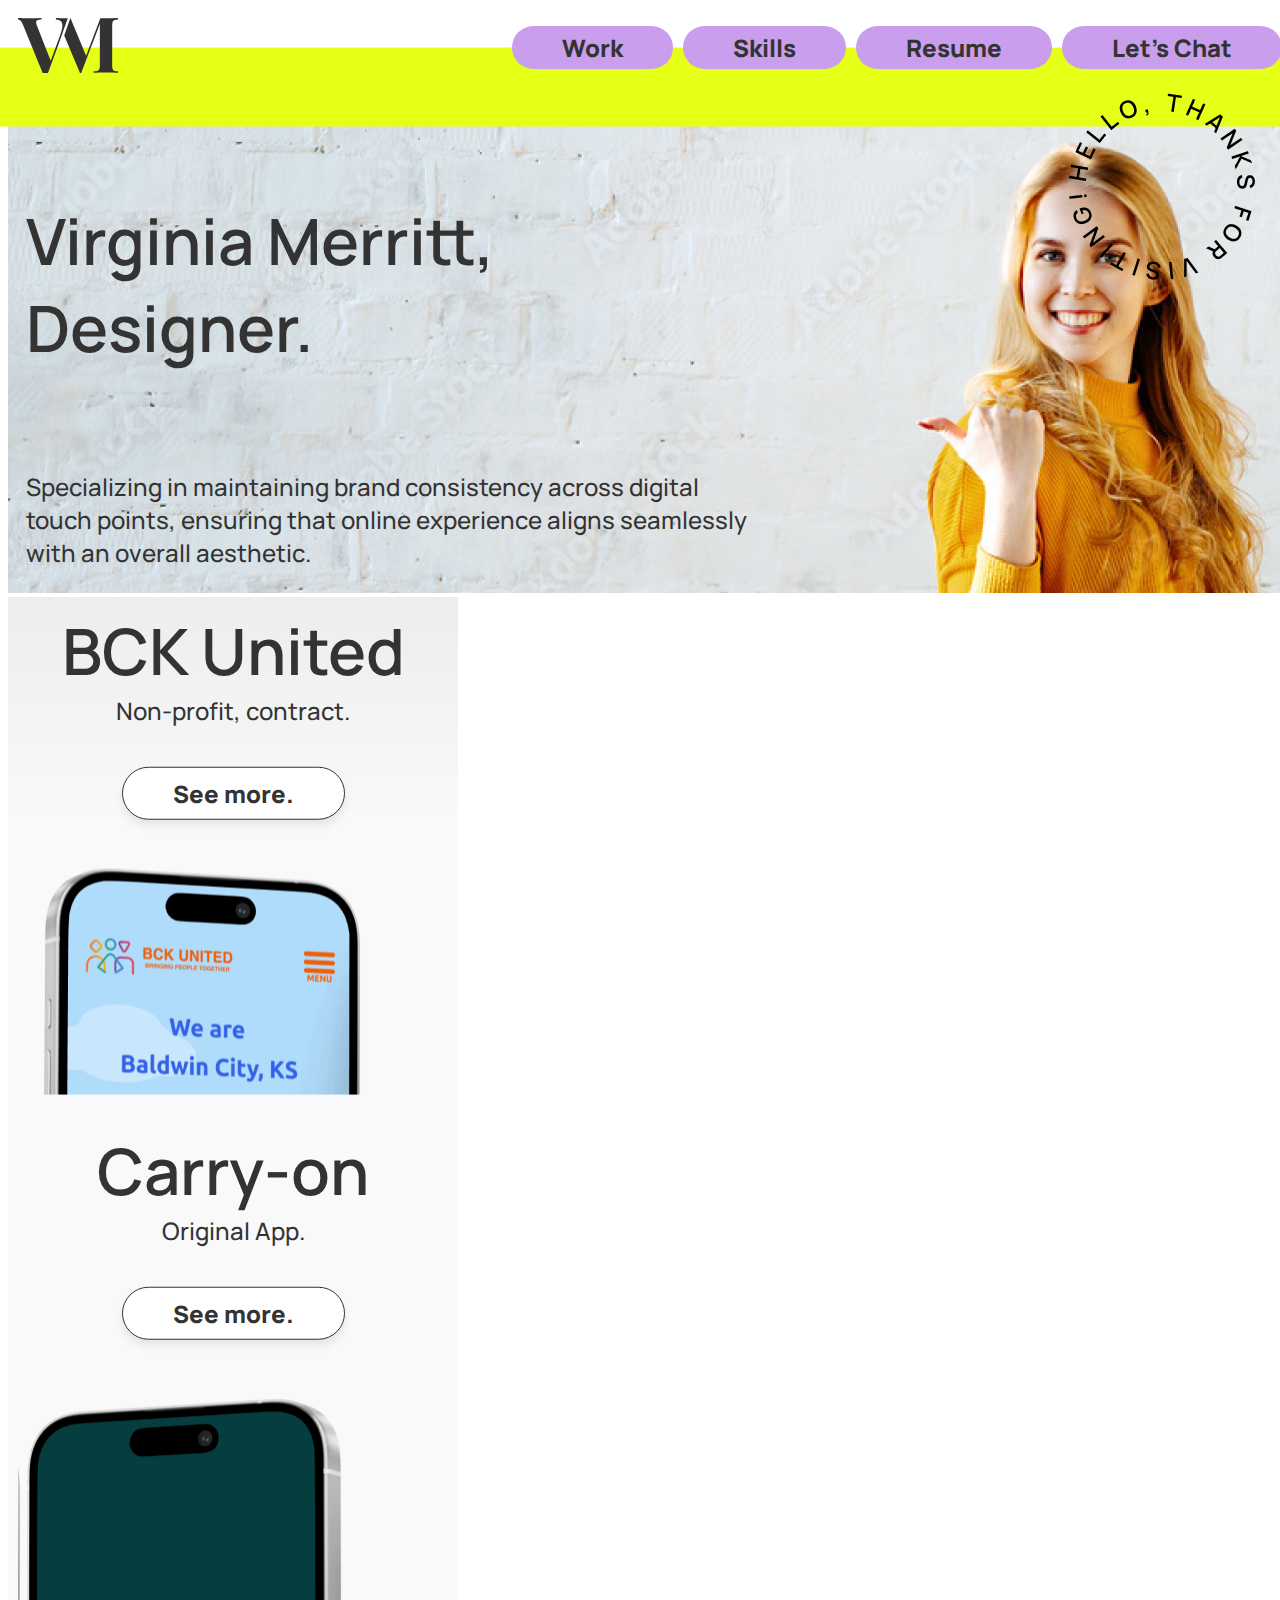
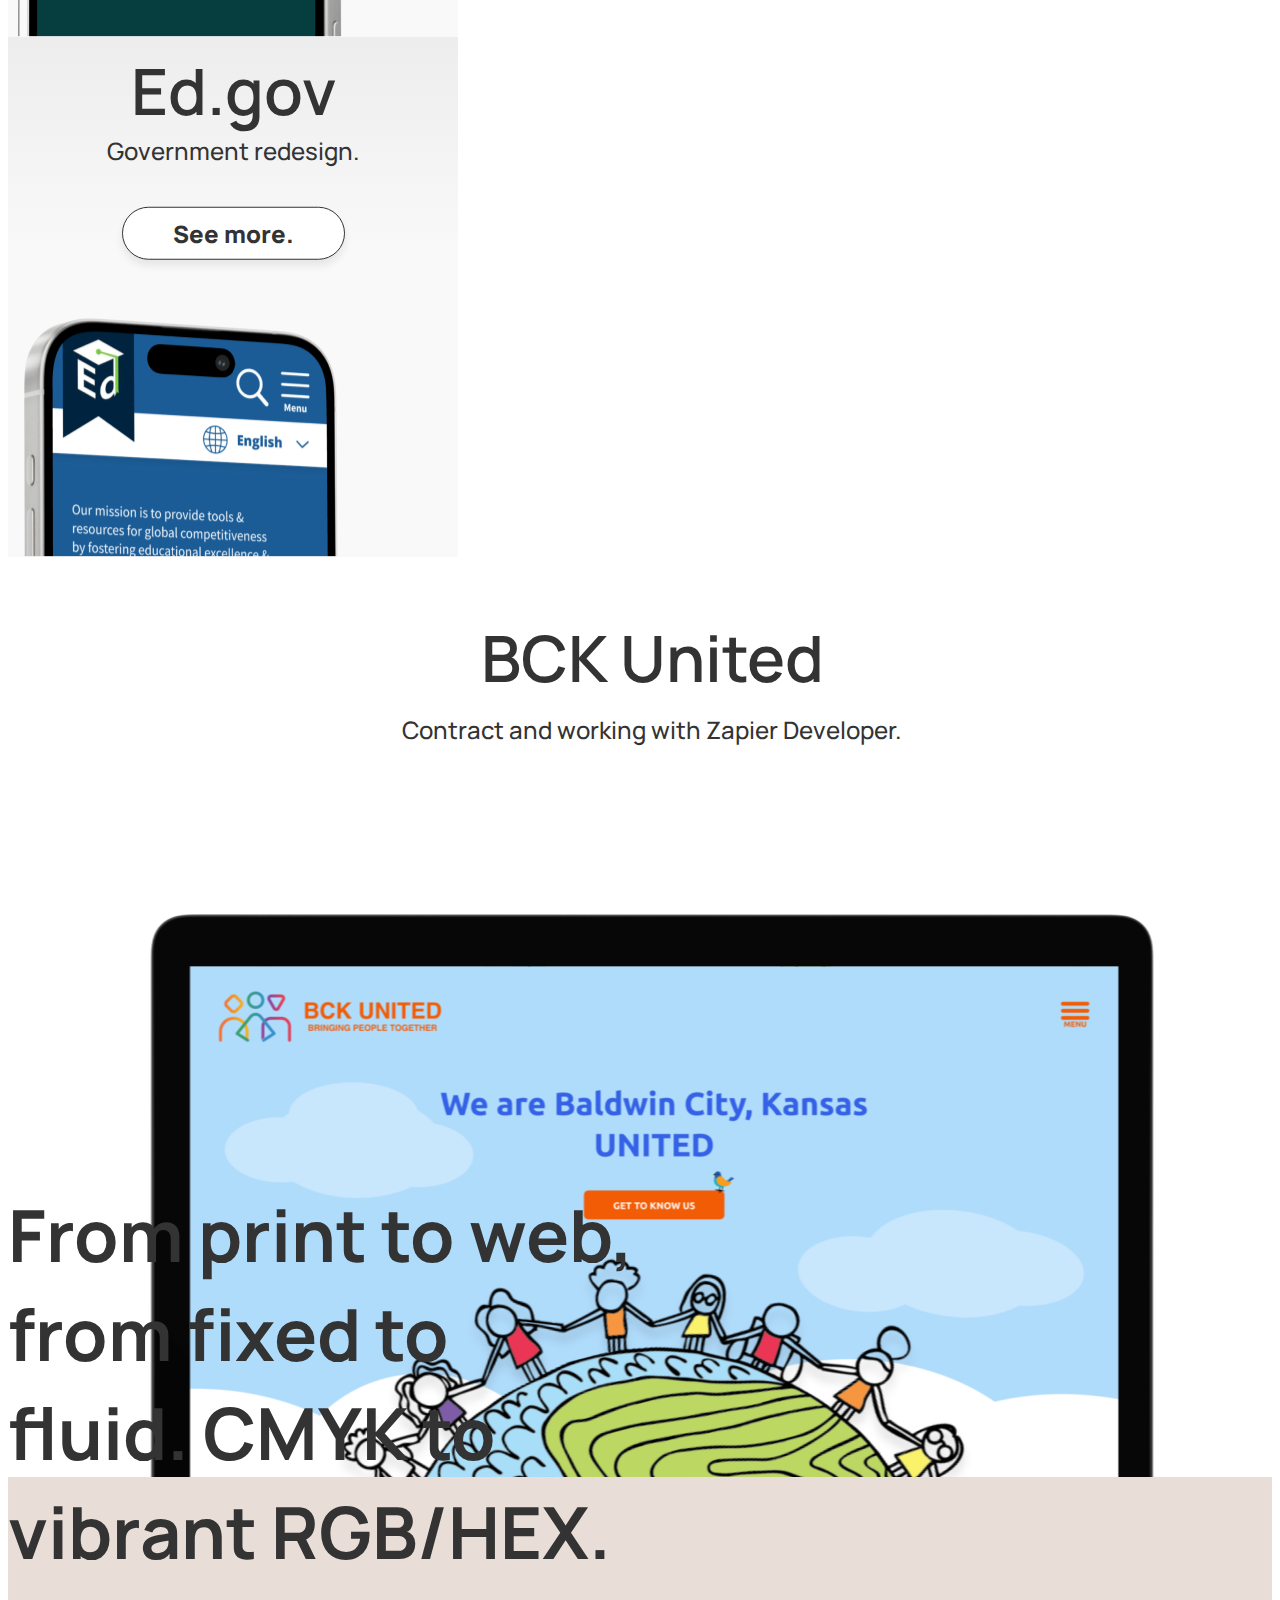
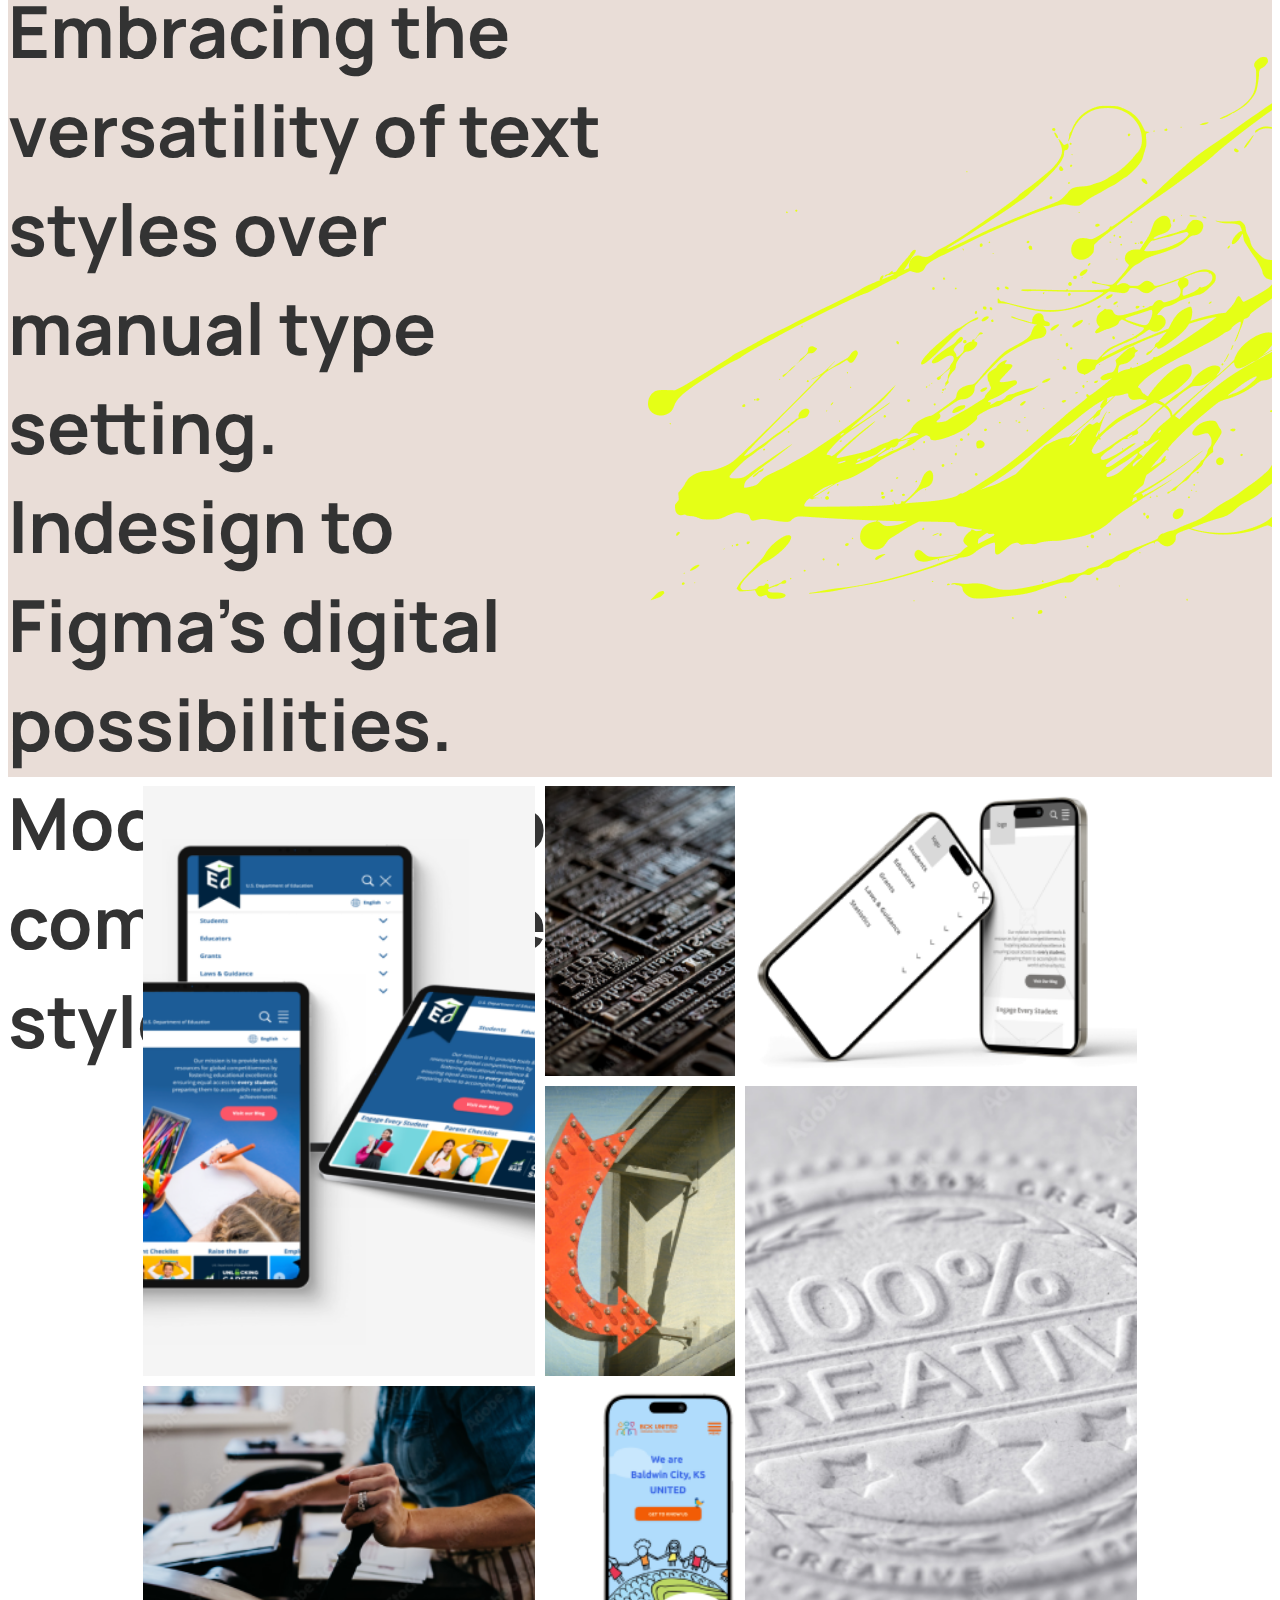
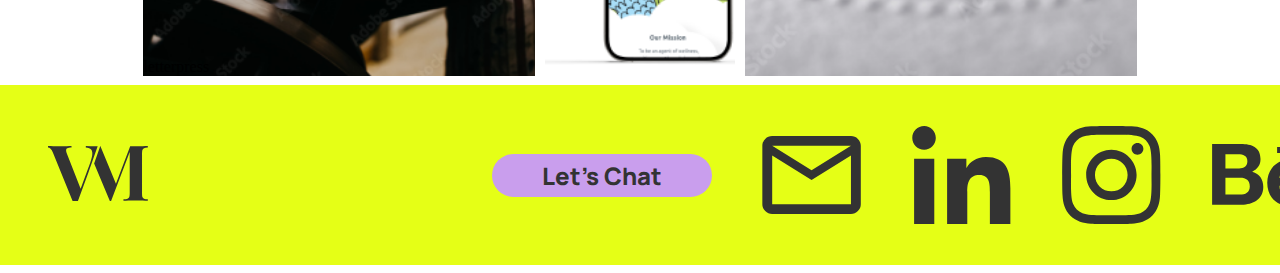
<file: index.html>
<!DOCTYPE html>
<html lang="en">

<head>
    <link href="./style.css" type="text/css" rel="stylesheet">
    <title>Virginia Merritt Portfolio</title>
    <link rel="preconnect" href="https://fonts.googleapis.com">
<link rel="preconnect" href="https://fonts.gstatic.com" crossorigin>
<link href="https://fonts.googleapis.com/css2?family=Manrope:wght@800&display=swap" rel="stylesheet">
<link rel="preconnect" href="https://fonts.googleapis.com">
<link rel="preconnect" href="https://fonts.gstatic.com" crossorigin>
<link href="https://fonts.googleapis.com/css2?family=Manrope:wght@500;800&display=swap" rel="stylesheet">
<link rel="preconnect" href="https://fonts.googleapis.com">
<link rel="preconnect" href="https://fonts.gstatic.com" crossorigin>
<link href="https://fonts.googleapis.com/css2?family=Manrope:wght@400;500;800&display=swap" rel="stylesheet">

</head>

<body>
   
    <nav id="navBar">
        <a href="index.html">
          <img src="HeaderLogo.svg" alt="Virginia Merritt Logo">
        </a>
        <a href="myWork.html">Work</a>
        <a href="mySkills.html">Skills</a>
        <a href="navbuttons">Resume</a>
        <a href="navbuttons">Let's Chat</a>
        <div class="rectangle2"></div>
    </nav>

    <section id="heroSection">
        <img src="heroImg.png" alt="Hero Image">

        <div class="helloCircle">
            <img src="Hello Circle.png" alt="Hello Circle">
        </div>
        <div class="Herotext">
        <h1>
            Virginia Merritt, Designer.
        </h1>
        <p>
            Specializing in maintaining brand consistency across digital touch points, ensuring that online experience aligns seamlessly with an overall aesthetic.
        </p>
        </div>
    </section>

    <section id="casestudycards">

<div class="container">
    <div class="card" id="BCKUnited">
        <h1>BCK United</h1>
        <p>Non-profit, contract.</p>
        <button>See more.</button>
        <img src="iPhone 15 BCK Mockup.png" alt="BCK iPhone Mockup">
    </div>
    
    <div class="card" id="Carry-on">
        <h1>Carry-on</h1>
        <p>Original App.</p>
        <button>See more.</button>
        <img src="iPhone 15 Carry-on Mockup.png" alt="iPhone Carry-on">
    </div>

    <div class="card" id="Edgov">
        <h1>Ed.gov</h1>
        <p>Government redesign.</p>
        <button>See more.</button>
        <img src="iPhone 15 Ed.gov Mockup.png" alt="iPhone 15 Ed.gov Mockup">
    </div>
</div>

    </section>

    <section id="BCKHighlight">
        <h1>BCK United </h1>
        <h2>Contract and working with Zapier Developer.</h2>

        <img src="MacBook BCK Mockup.png " alt="MackBook BCK Mockup">
    </section>

    <section id="FromPrintToWeb">
        <div class="textbox-container">
            <div class="from print to web">
            <h2>From print to web, from fixed to<br />
                fluid. CMYK to vibrant RGB/HEX.<br />
                Embracing the versatility of text<br />
                styles over manual type setting.<br />
                Indesign to Figma's digital<br />
                possibilities. Mood boards to<br />
                comprehensive style guides.</h2>
        </div>
        </div>

        <img src="Ink Spot Home Page.png" alt="Ink Spot">
    </section>
       

    <section id="categoryGrid">
        <div id="edGov" class="categoryGridArea">
        </div>
        <div id="typesetting" class="categoryGridArea">
        </div>
        <div id="wireframe" class="categoryGridArea">
        </div>
        <div id="sign" class="categoryGridArea">
        </div>
        <div id="deboss" class="categoryGridArea">
        </div>
        <div id="letterpress" class="categoryGridArea">
            <div>letterpress</div>
        </div> 
        <div id="BCKiphone" class="categoryGridArea">
        </div> 
    </section>


  <footer id="footerbar">
    <a href="footerbuttons">
      <img src="FooterLogo.svg" alt="Virginia Merritt Small Logo">
    </a>
    <a href="footerbutton">Let's Chat</a>
    <img src="Email.svg" alt="Email">
    <img src="LinkedIn.svg" alt="LinkedIn">
    <img src="instagram.svg" alt="instagram">
    <img src="Behance.svg" alt="Behance">
    <div class="rectanglefooter"></div>
  </footer>

</body>

</html>
</file>
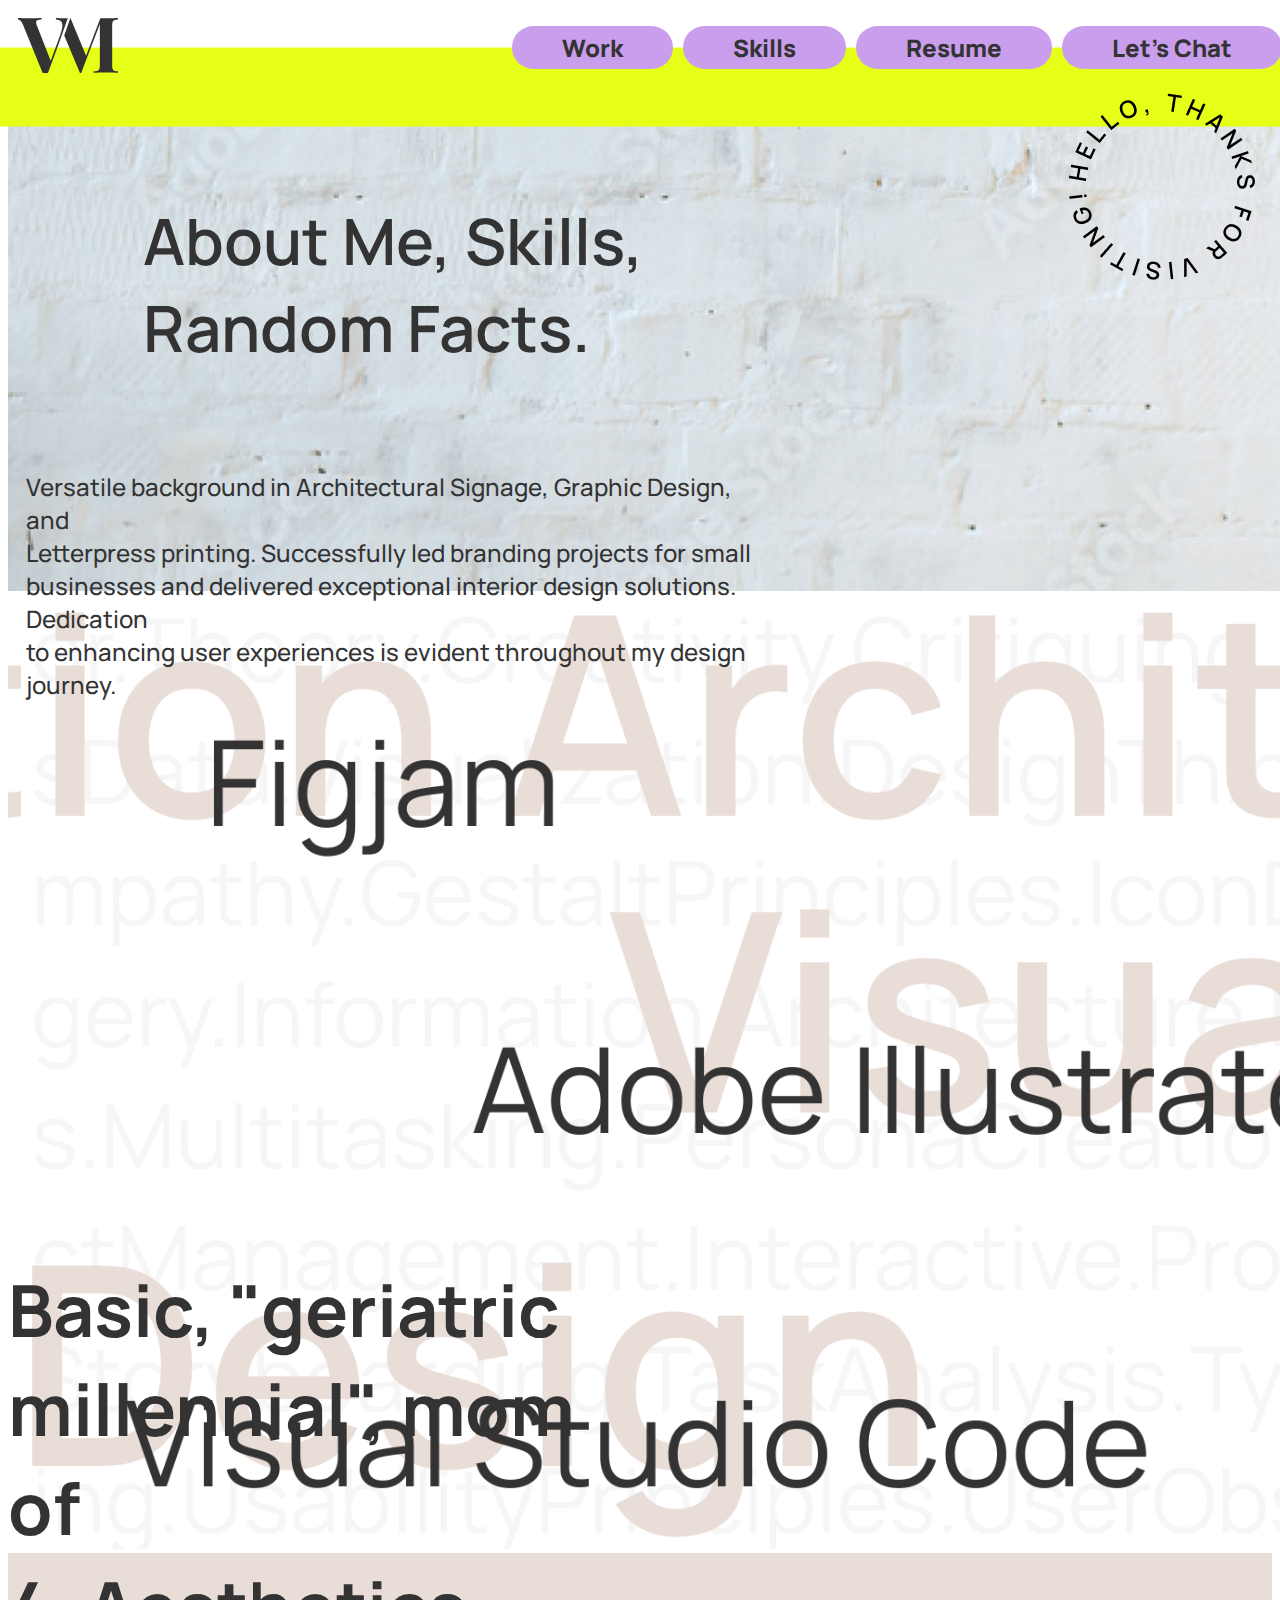
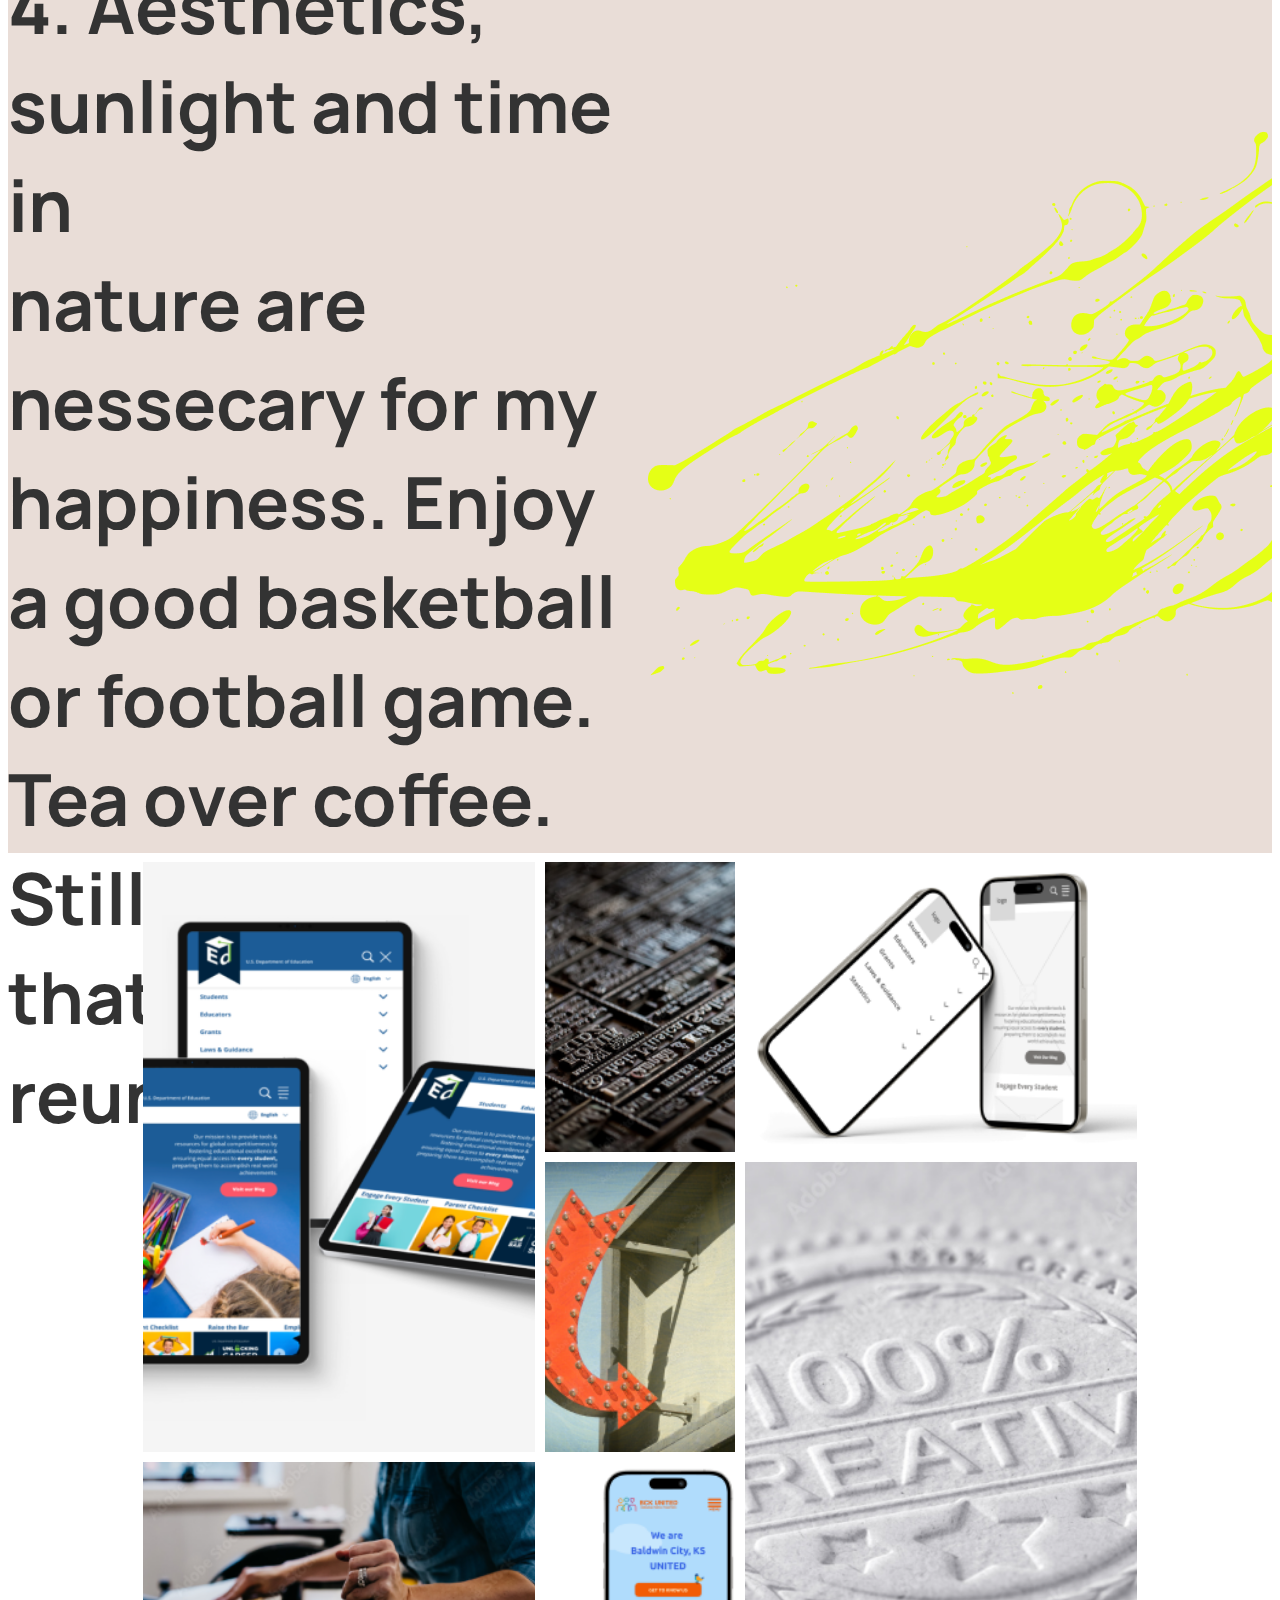
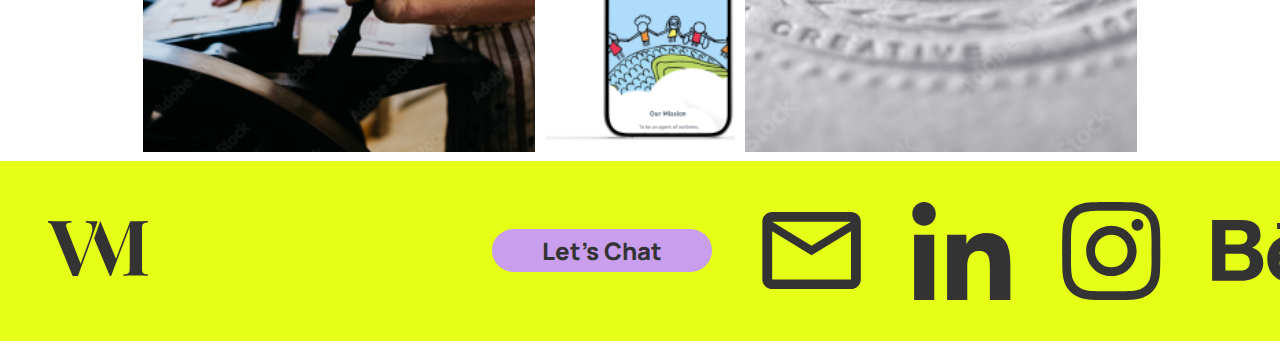
<file: mySkills.html>
<!DOCTYPE html>
<html lang="en">

<head>
    <link href="./style.css" type="text/css" rel="stylesheet">
    <title>Virginia Merritt Portfolio My Skills</title>
    <link rel="preconnect" href="https://fonts.googleapis.com">
<link rel="preconnect" href="https://fonts.gstatic.com" crossorigin>
<link href="https://fonts.googleapis.com/css2?family=Manrope:wght@800&display=swap" rel="stylesheet">
<link rel="preconnect" href="https://fonts.googleapis.com">
<link rel="preconnect" href="https://fonts.gstatic.com" crossorigin>
<link href="https://fonts.googleapis.com/css2?family=Manrope:wght@500;800&display=swap" rel="stylesheet">
<link rel="preconnect" href="https://fonts.googleapis.com">
<link rel="preconnect" href="https://fonts.gstatic.com" crossorigin>
<link href="https://fonts.googleapis.com/css2?family=Manrope:wght@400;500;800&display=swap" rel="stylesheet">

</head>

<body>
   
    <nav id="navBar">
        <a href="index.html">
          <img src="HeaderLogo.svg" alt="Virginia Merritt Logo">
        </a>
        <a href="myWork.html">Work</a>
        <a href="mySkills.html">Skills</a>
        <a href="navbuttons">Resume</a>
        <a href="navbuttons">Let's Chat</a>
        <div class="rectangle2"></div>
    </nav>

    <section id="heroSection">
        <img src="My Skills hero img.png" alt="My Skills Hero Image">

        <div class="helloCircle">
            <img src="Hello Circle.png" alt="Hello Circle">
        </div>
        <div class="Herotext">
        <h1>
            About Me, Skills,<br />
            Random Facts.<br />
        </h1>
        <p>
            Versatile background in Architectural Signage, Graphic Design, and<br />
            Letterpress printing. Successfully led branding projects for small<br />
            businesses and delivered exceptional interior design solutions. Dedication<br />
            to enhancing user experiences is evident throughout my design journey.<br />
        </p>
        </div>
    </section>

     <!--  My UX Skills section coded using CSS flex -->
    <section id="MySkills">
        <img src="MySkills.png" alt="MySkills">

    </section>

    <section id="FromPrintToWeb">
        <div class="textbox-container">
            <div class="from print to web">
            <h2>Basic, "geriatric millennial", mom of<br />
                4. Aesthetics, sunlight and time in<br />
                nature are nessecary for my<br />
                happiness. Enjoy a good basketball<br />
                or football game. Tea over coffee.<br />
                Still waiting for that *NSYNC<br />
                reunion...</h2>
        </div>
        </div>

        <img src="Ink Spot Home Page.png" alt="Ink Spot">
    </section>
       

    <section id="categoryGrid">
        <div id="edGov" class="categoryGridArea">
        </div>
        <div id="typesetting" class="categoryGridArea">
        </div>
        <div id="wireframe" class="categoryGridArea">
        </div>
        <div id="sign" class="categoryGridArea">
        </div>
        <div id="deboss" class="categoryGridArea">
        </div>
        <div id="letterpress" class="categoryGridArea">
            <div>letterpress</div>
        </div> 
        <div id="BCKiphone" class="categoryGridArea">
        </div> 
    </section>


  <footer id="footerbar">
    <a href="footerbuttons">
      <img src="FooterLogo.svg" alt="Virginia Merritt Small Logo">
    </a>
    <a href="footerbutton">Let's Chat</a>
    <img src="Email.svg" alt="Email">
    <img src="LinkedIn.svg" alt="LinkedIn">
    <img src="instagram.svg" alt="instagram">
    <img src="Behance.svg" alt="Behance">
    <div class="rectanglefooter"></div>
  </footer>

</body>

</html>
</file>
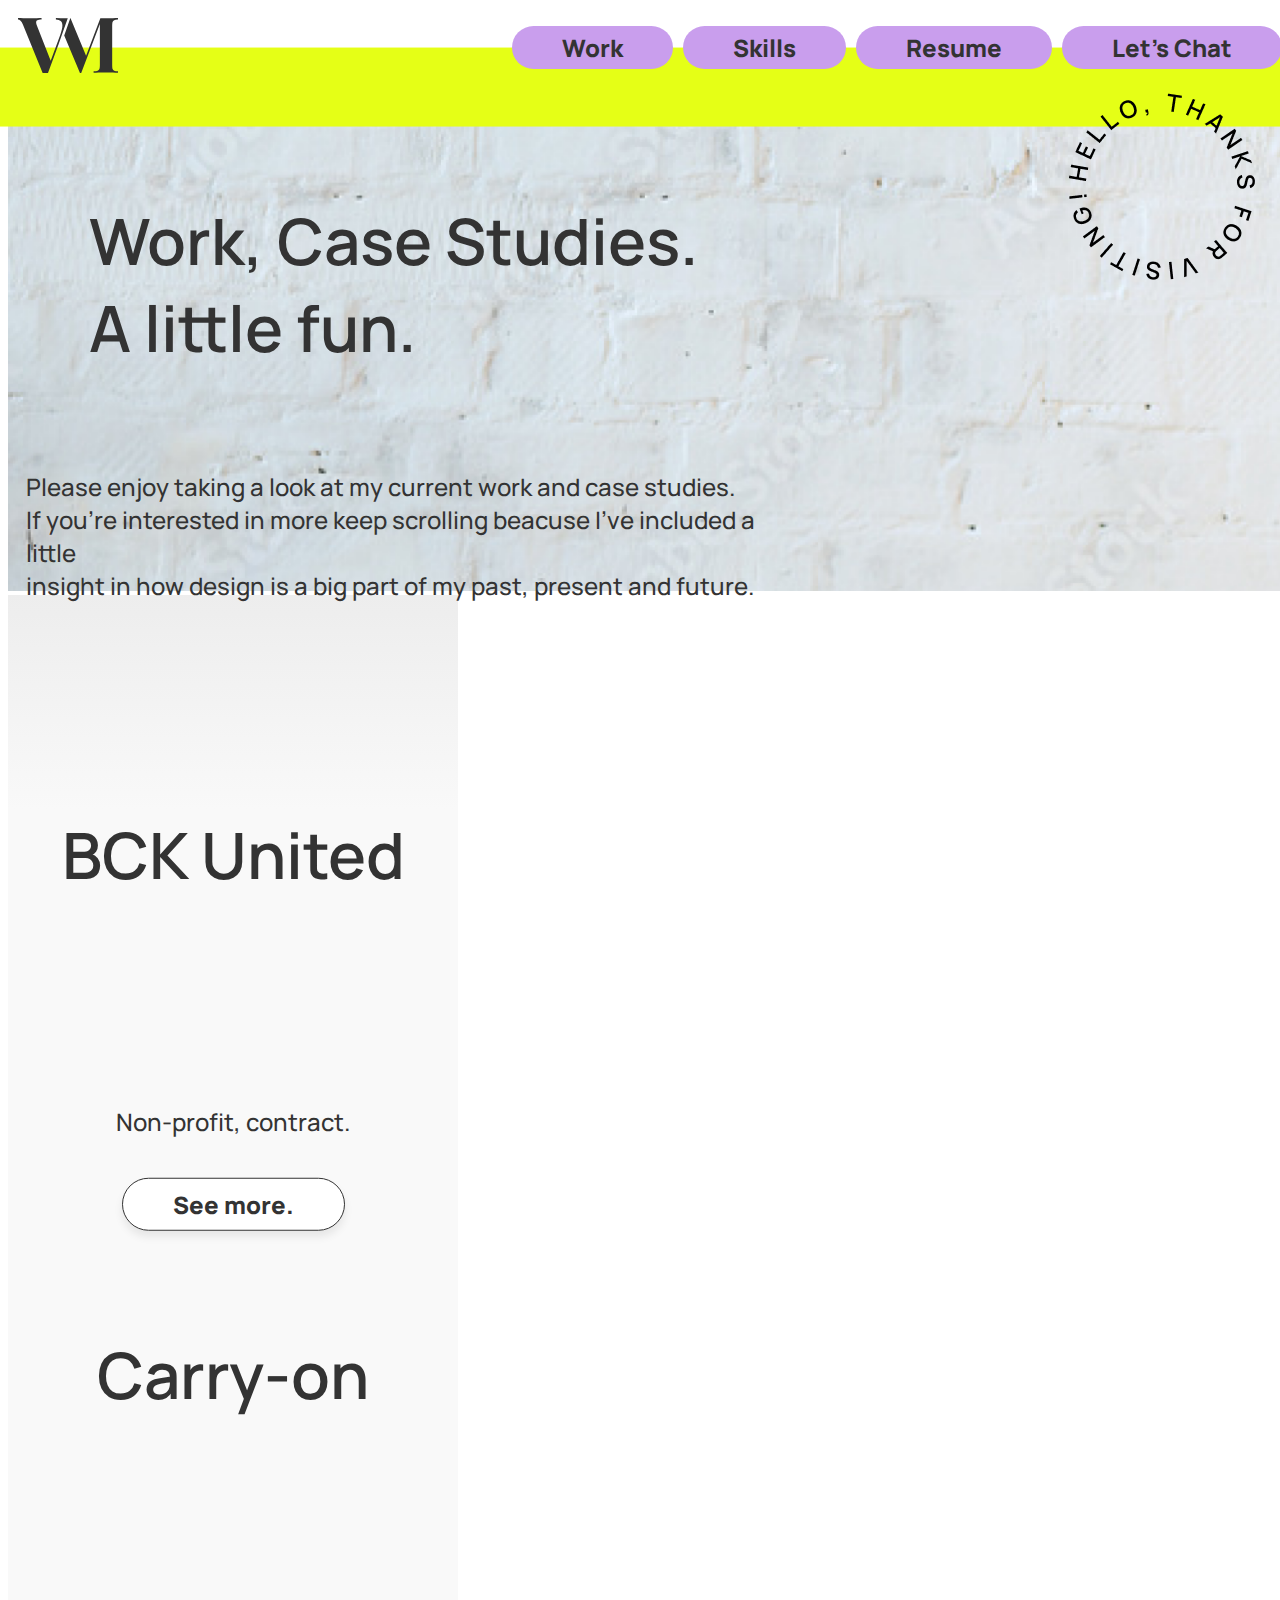
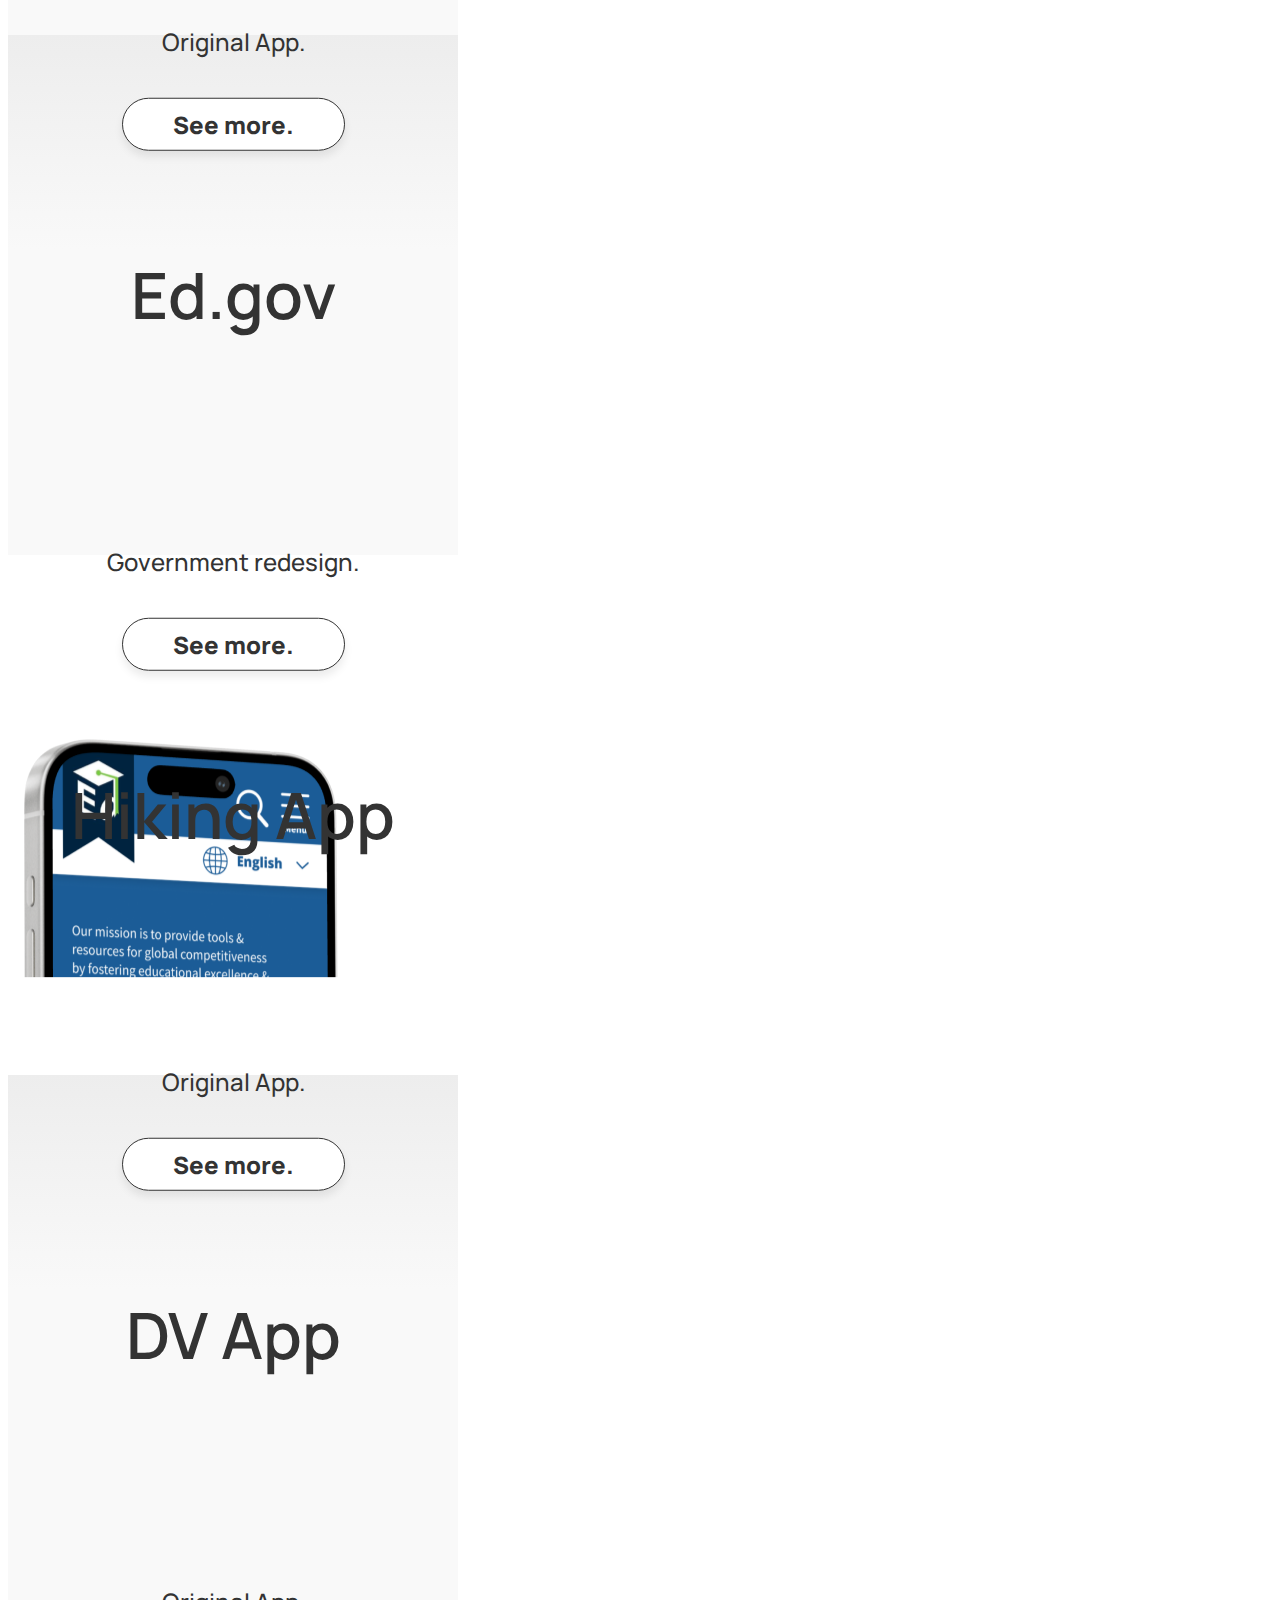
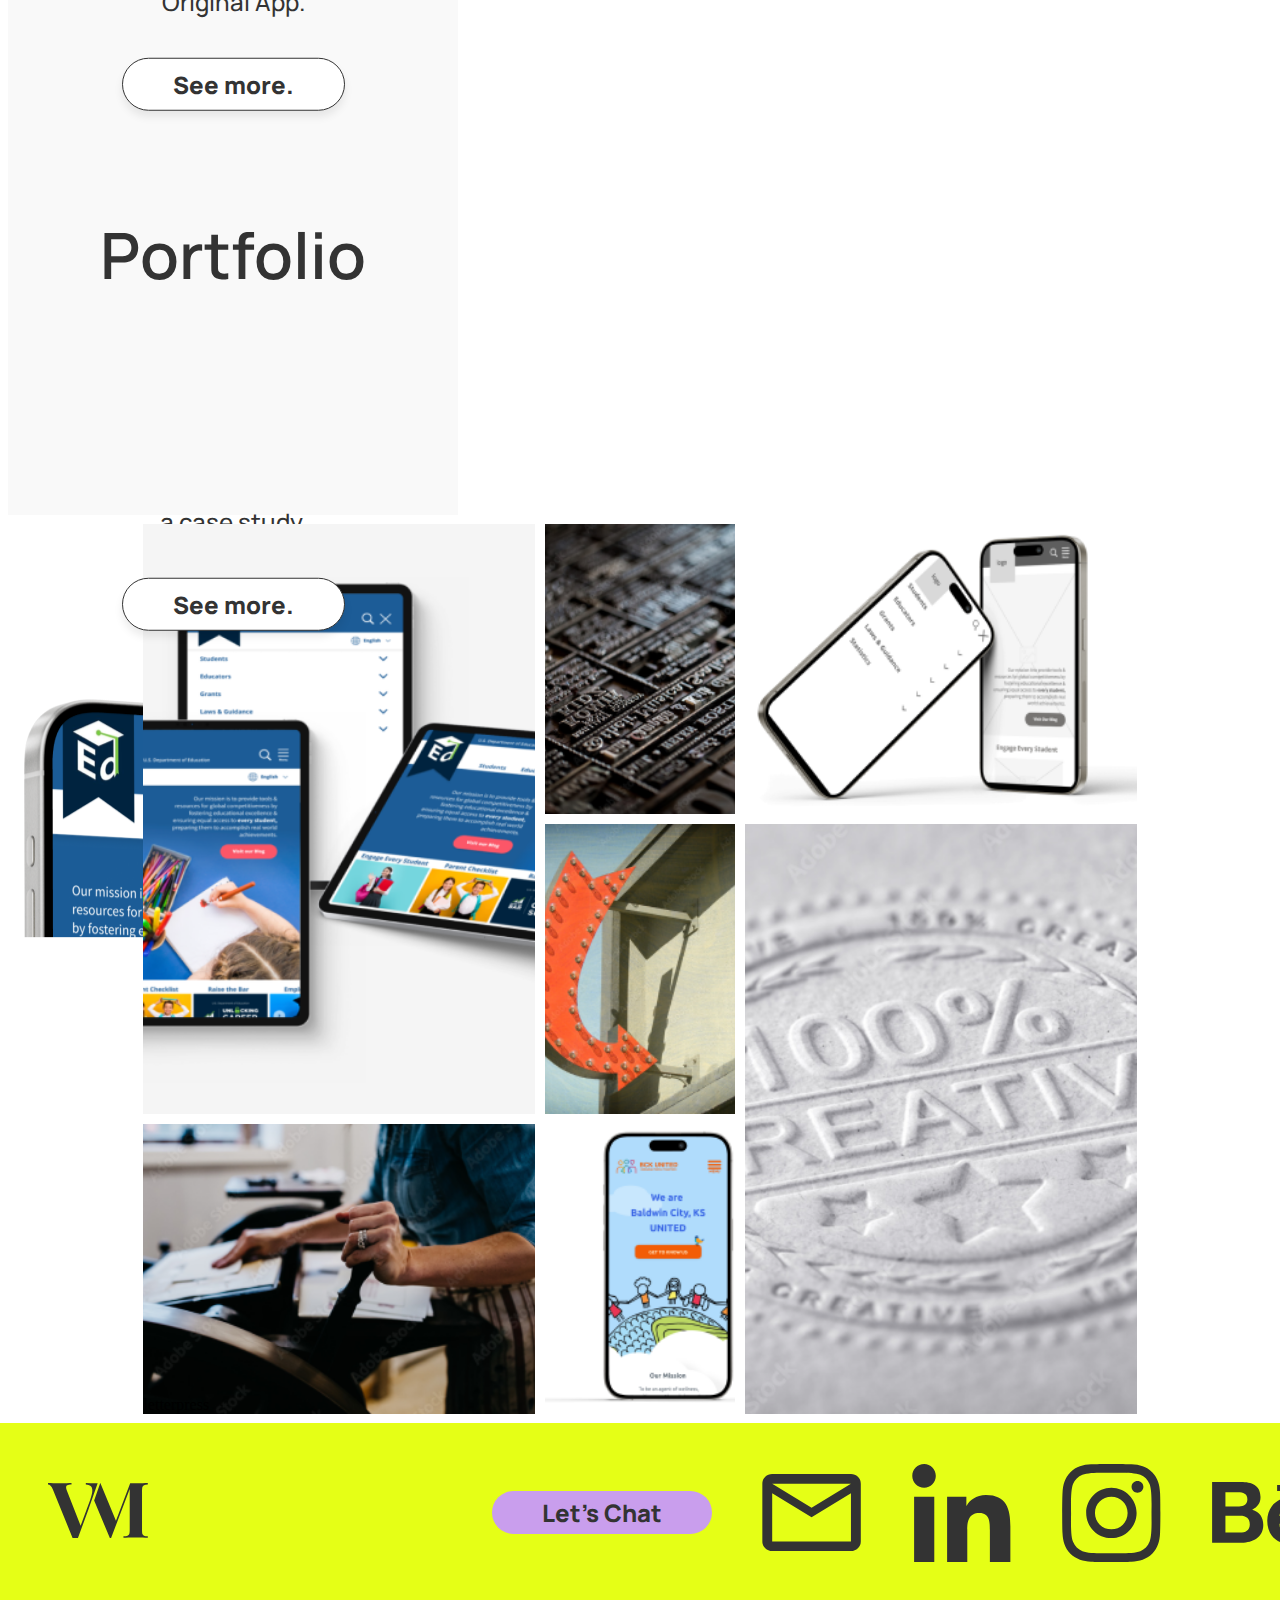
<file: myWork.html>
<!DOCTYPE html>
<html lang="en">

<head>
    <link href="./style.css" type="text/css" rel="stylesheet">
    <title>Virginia Merritt Portfolio My Skills</title>
    <link rel="preconnect" href="https://fonts.googleapis.com">
<link rel="preconnect" href="https://fonts.gstatic.com" crossorigin>
<link href="https://fonts.googleapis.com/css2?family=Manrope:wght@800&display=swap" rel="stylesheet">
<link rel="preconnect" href="https://fonts.googleapis.com">
<link rel="preconnect" href="https://fonts.gstatic.com" crossorigin>
<link href="https://fonts.googleapis.com/css2?family=Manrope:wght@500;800&display=swap" rel="stylesheet">
<link rel="preconnect" href="https://fonts.googleapis.com">
<link rel="preconnect" href="https://fonts.gstatic.com" crossorigin>
<link href="https://fonts.googleapis.com/css2?family=Manrope:wght@400;500;800&display=swap" rel="stylesheet">

</head>

<body>
   
    <nav id="navBar">
        <a href="index.html">
          <img src="HeaderLogo.svg" alt="Virginia Merritt Logo">
        </a>
        <a href="myWork.html">Work</a>
        <a href="mySkills.html">Skills</a>
        <a href="navbuttons">Resume</a>
        <a href="navbuttons">Let's Chat</a>
        <div class="rectangle2"></div>
    </nav>

    <section id="heroSection">
        <img src="My Skills hero img.png" alt="My Skills Hero Image">

        <div class="helloCircle">
            <img src="Hello Circle.png" alt="Hello Circle">
        </div>
        <div class="Herotext">
        <h1>
            Work, Case Studies.<br />
            A little fun.<br />
        </h1>
        <p>
            Please enjoy taking a look at my current work and case studies.<br />
            If you're interested in more keep scrolling beacuse I've included a little<br />
            insight in how design is a big part of my past, present and future.<br />
        </p>
        </div>
        <!-- My Work Section Constructed using CSS Flex-->
        <section id="casestudycards">

            <div class="container1">
                <div class="card" id="BCKUnited">
                    <h1>BCK United</h1>
                    <p>Non-profit, contract.</p>
                    <button>See more.</button>
                    <img src="iPhone 15 BCK Mockup.png" alt="BCK iPhone Mockup">
                </div>
                
                <div class="card" id="Carry-on">
                    <h1>Carry-on</h1>
                    <p>Original App.</p>
                    <button>See more.</button>
                    <img src="iPhone 15 Carry-on Mockup.png" alt="iPhone Carry-on">
                </div>
            
                <div class="card" id="Edgov">
                    <h1>Ed.gov</h1>
                    <p>Government redesign.</p>
                    <button>See more.</button>
                    <img src="iPhone 15 Ed.gov Mockup.png" alt="iPhone 15 Ed.gov Mockup">
                </div>
            </div>
        </div>
        <div class="container2">
            <div class="card" id="hikingApp">
                <h1>Hiking App</h1>
                <p>Original App.</p>
                <button>See more.</button>
                <img src="iPhone 15 BCK Mockup.png" alt="BCK iPhone Mockup">
            </div>
            
            <div class="card" id="DVApp">
                <h1>DV App</h1>
                <p>Original App.</p>
                <button>See more.</button>
                <img src="iPhone 15 Carry-on Mockup.png" alt="iPhone Carry-on">
            </div>
        
            <div class="card" id="Portfolio">
                <h1>Portfolio</h1>
                <p>a case study.</p>
                <button>See more.</button>
                <img src="iPhone 15 Ed.gov Mockup.png" alt="iPhone 15 Ed.gov Mockup">
            </div>
        </div>
    </div>
        </section>

    </section>
       

    <section id="categoryGrid">
        <div id="edGov" class="categoryGridArea">
        </div>
        <div id="typesetting" class="categoryGridArea">
        </div>
        <div id="wireframe" class="categoryGridArea">
        </div>
        <div id="sign" class="categoryGridArea">
        </div>
        <div id="deboss" class="categoryGridArea">
        </div>
        <div id="letterpress" class="categoryGridArea">
            <div>letterpress</div>
        </div> 
        <div id="BCKiphone" class="categoryGridArea">
        </div> 
    </section>


  <footer id="footerbar">
    <a href="footerbuttons">
      <img src="FooterLogo.svg" alt="Virginia Merritt Small Logo">
    </a>
    <a href="footerbutton">Let's Chat</a>
    <img src="Email.svg" alt="Email">
    <img src="LinkedIn.svg" alt="LinkedIn">
    <img src="instagram.svg" alt="instagram">
    <img src="Behance.svg" alt="Behance">
    <div class="rectanglefooter"></div>
  </footer>

</body>

</html>
</file>
<file: style.css>
body {
    margin: o;
    padding: 0;
}

header {
    width: 100%;
    max-width: 1200px;
    margin: 0 auto;
}

nav {
    position: relative;
    z-index: 0;
    width: 100%;
    display: flex;
    align-items: center;
    justify-content: flex-end;
    gap: 10px;
    padding: 10px;
    max-width: 1400px;
    margin: 0 auto;
}

nav > a:first-of-type {
    flex-grow: 1;
}

.rectangle1 {
    position: fixed;
    z-index: -1;
    width: 300%;
    display: flex;
    align-items: center;
    justify-content: flex-end;
    background-color: #ffffff;
}

.rectangle2 {
    position: absolute;
    z-index: -1;
    height: 100%;
    left: -300%;
    right: -300%;
    background-color: #E5FF16;
    transform: translateY(50%);
}
  
/*Logo*/
nav img { 
    justify-content: flex-start;
    width: 100px;
}

nav > a:not(:first-of-type) {
    padding: 5px 50px;
    border-radius: 50px;
    background-color: #C99EED;
    color: #333;
    text-align: center;
    font-family: Manrope;
    font-size: 24px;
    font-style: normal;
    font-weight: 800;
    line-height: normal;
    text-decoration: none;
  }

/* Hero Sections */

  .helloCircle {
    padding: 5px 100px;
    justify-content: flex-end;
    align-items: center;
    position: absolute;
    z-index: 0;
    top: 70px;
    left: 75%;
}

#heroSection h1{
    width: 100%;
    display: flex;
    align-items: center;
    justify-content: center;
    height: 100%;
    max-width: 1400px;
    margin: 0 auto;
    font-family: Manrope;
    font-size: 64px;
    font-style: normal;
    font-weight: 600;
    line-height: normal;
    color: #333333;
}

#heroSection h2 {
    font-family: 'Manrope', sans-serif;
    font-size: 48px;
    font-weight: 500;
    color: #333333;
    line-height: normal;
    display: flex;
    justify-content: flex-start;
    align-items: center;
}

#heroSection p {
    flex-shrink: 0;
    color: #333333;
    font-family: Manrope;
    font-size: 24px;
    font-style: normal;
    font-weight: 500;
    line-height: normal;}


#heroSection img {
    max-width: 1440px;
    height: auto;
    margin-top: 10px;
    position: relative; 
    z-index: -2;
}

.Herotext {
    width: 736px;
    height: 324px;
    position: absolute;
    z-index: 1;
    top: 10%; 
    left: 2%;
    transform: translateY(10%);
}

/* Case Study Card Section */

.container1 .container2 {
    display: flex;
    display: grid;
    justify-content: center;
    grid-template-columns: repeat(auto-fit, minmax(430px, 1fr));
    gap: 20px;
    width: 100%
  }
  
  .card {
    text-align: center;
    padding: 10px;
    width: 33%
  }
  
  .card h1 {
    font-size: 64px;
    font-weight: 600;
    font-family: 'Manrope', sans-serif;
    line-height: normal;
    color: #333333;
  }
  
  .card p {
    font-size: 24px;
    font-weight: 500;
    font-family: 'Manrope', sans-serif;
    color: #333333;
    line-height: normal;
    margin: 0;
  }
  
  .card button {
    display: inline-flex;
    height: 53px;
    padding: 10px 50px;
    justify-content: center;
    align-items: center;
    color: #333;
    text-align: center;
    font-family: Manrope;
    font-size: 24px;
    font-weight: 800;
    line-height: normal;
    gap: 10px;
    flex-shrink: 0;
    border-radius: 50px;
    border: 1px solid #333;
    background: #FFF;
    box-shadow: 0px 6px 8px 0px #00000014;
    transform: translateY(75%);
  }
  
  .card img {
    max-width: 100%;
    display: flex;
    justify-content: center;
    align-items: center;
    text-align: center;
    transform: translateY(35%);
  }
  
  #BCKUnited, #Carry-on, #Edgov, #hikingApp, #DVApp, #Portfolio {
    width: 430px;
    height: 500px;
    flex-shrink: 0;
  }
  
  #BCKUnited {
    background: linear-gradient(180deg, #EDEDED 0%, #F9F9F9 41.4%);
  }
  
  #Carry-on {
    background: #F9F9F9;
  }
  
  #Edgov {
    background: linear-gradient(180deg, #EDEDED 0%, #F9F9F9 41.4%);
  }

  #HikingApp {
    background: #F9F9F9;
  }
  
  #DVApp{
    background: linear-gradient(180deg, #EDEDED 0%, #F9F9F9 41.4%);
  }
  
  #Portfolio {
    background: #F9F9F9;
  }
/* BCK Highlight Section */

#BCKHighlight {
    position: relative;
    width: 100%;
    display: flex;
    align-items: center;
    justify-content: center;
    gap: 10px;
    padding: 10px;
    max-width: 1400px;
    height: 100vh;
    margin: 0 auto;
    text-align: center;
  }
  
  #BCKHighlight h1,
  #BCKHighlight h2 {
    position: relative;
    z-index: 0;
    margin: 0;
    text-align: center; /* Add text-align center to override the parent setting */
  }
  
  #BCKHighlight h1 {
    top: -40%;
    font-size: 64px;
    font-weight: 600;
    font-family: 'Manrope', sans-serif;
    line-height: normal;
    color: #333333;
    display: flex;
    justify-content: center;
    transform: translateX(75%);
  }
  
  #BCKHighlight h2 {
    top: -32%;
    font-size: 24px;
    font-weight: 500;
    font-family: 'Manrope', sans-serif;
    color: #333333;
    line-height: normal;
    margin: 0;
    display: flex;
    justify-content: center;
    transform: translateX(-35%);
  }
  
  h1, h2 {
    margin: 0;
    padding: 0;
  }
  
  #BCKHighlight img {
    position: absolute;
    z-index: -1;
    bottom: 0;
    left: 50%;
    transform: translateX(-50%);
    max-width: 100%;
    height: auto;
  }
  
  /* From Print to Web Section */
  
  #FromPrintToWeb {
    display: flex;
    align-items: center;
    justify-content: center;
    background-color: #E9DDD7;
    width: 100%;
    height: 100vh;
    margin: 0 auto;
    flex-shrink: 0;
  }
  
  .textbox-container {
    display: flex;
    justify-content: center;
    align-items: center;
    font-family: 'Manrope', sans-serif;
    font-size: 48px;
    font-weight: 500;
    color: #333333;
    line-height: normal;
    display: flex;
    justify-content: flex-start;
    align-items: center;
  }
  
  .textbox-container h2 {
    text-align: left;
    margin: 0;
  }

/* Grid Gallery Section Constructed using CSS Flex */   

#categoryGrid {
    margin: 0px 10%;
    display: grid;
    padding: 4px;
    grid-template-rows: 300px 300px 300px;
    grid-template-columns: 1fr 1fr 1fr 1fr 1fr;
    grid-template-areas:  
        "edGov edGov typesetting wireframe wireframe"
        "edGov edGov sign deboss deboss"
        "letterpress letterpress BCKiphone deboss deboss";
}
      
     #edGov {
        grid-area: edGov;
        background-image: url("ipad ed.gov gallery.png");
      
      }
      #typesetting {
        grid-area: typesetting;
        background-image: url("typesetting.png");
      }
      
      #wireframe {
        grid-area: wireframe;
        background-image: url("Ed.gov iphone mock up HOME.png");
      }
      
      #sign {
        grid-area: sign;
        background-image: url("signage.png");
      }
      
      #deboss {
        grid-area: deboss;
        background-image: url("blind emboss.png");
      }
      
      #letterpress {
        grid-area: letterpress;
        background-image: url("letterpress\ copy.png");
      }

      #BCKiphone {
        grid-area: BCKiphone;
        background-image: url("BCK Mockup iphone.png");
      }

      .categoryGridArea {
        background-position: center;
        background-size: cover;
        background-repeat: no-repeat;
        margin: 5px;
        cursor: pointer;
        display: grid;
        align-content: end;
      }

      /* Footer */

      footer {
        position: relative;
        z-index: 0;
        width: 100%;
        display: flex;
        align-items: center;
        justify-content: center;
        gap: 50px;
        padding: 40px;
        max-width: 1400px;
        margin: 0 auto;
      }
      
      footer > a:first-of-type {
        flex-grow: 1;
      }
      
      .rectanglefooter {
        position: absolute;
        z-index: -2;
        height: 100%;
        left: -300%;
        right: -300%;
        background-color: #e5ff16;
      }
      
      footer img {
        justify-content: flex-start;
        width: 100px;
      }
      
    footer > a:not(:first-of-type) {
        padding: 5px 50px;
        border-radius: 50px;
        background-color: #c99eed;
        color: #333333;
        text-align: center;
        font-family: Manrope;
        font-size: 24px;
        font-style: normal;
        font-weight: 800;
        line-height: normal;
        text-decoration: none;
      }

      @media only screen and (max-width: 600) {

        .container1 .container2 {
          display: flex;
          display: grid;
          flex-direction: column;
          justify-content: center;
          grid-template-columns: repeat(auto-fit, minmax(430px, 1fr));
          grid-area: repeat(auto-fit, minmax(430px, 1fr));
          grid-row: repeat(auto-fit, minmax(430px, 1fr));
          gap: 20px;
          width: 100%;
        }
      
        #categoryGrid {
          margin: 0px 10%;
          display: grid;
          padding: 4px;
          grid-template-rows: 300px 300px 300px;
          grid-template-columns: 1fr 1fr 1fr 1fr 1fr;
          grid-template-areas:  
              "edGov edGov typesetting wireframe wireframe"
              "edGov edGov sign deboss deboss"
              "letterpress letterpress BCKiphone deboss deboss";
        }
      
        .categoryGridArea {
          background-position: center;
          background-size: cover;
          background-repeat: no-repeat;
          margin: 5px;
          cursor: pointer;
          display: grid;
          align-content: end;
        }
      }
</file>
